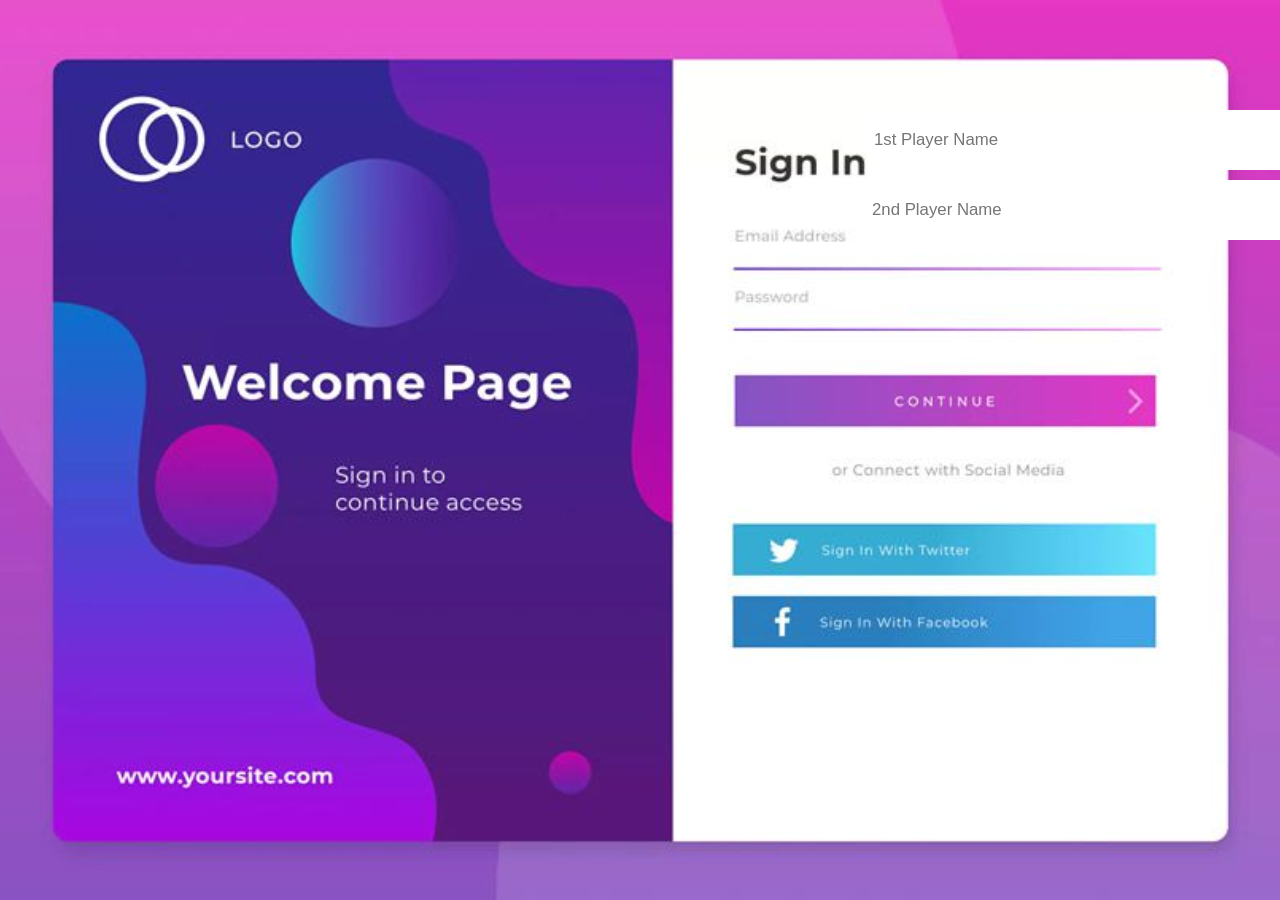
<file: index.html>
<html>
    <head>
        <title>Math quiz</title>
    
    <meta name="viewport" contaent="width=device-width, initial-scale=1">
    <link rel="stylesheet" href="https://maxcdn.bootstrapcdn.com/bootstrap/3.4.0/css/bootstrap.min.css">
    <script src="https://ajax.googleapis.com/ajax/libs/jquery/3.4.1/jquery.min.js"></script>
    <script src="https://maxcdn.bootstrapcdn.com/bootstrap/3.4.0/js/bootstrap.min.js"></script>
    
    <link rel="stylesheet" type="text/css" href="style.css">
    
    <script src="main.js"></script>
    </head>
    <body>
        <input id="user_name_1" placeholder="1st Player Name">
        <input id="user_name_2" placeholder="2nd Player Name">
        <button id="button_login" onclick="login()"></button>
        <button id="fake_twitter" onclick="twitter()"></button>
        <button id="fake_facebook" onclick="facebook()"></button>
    </body>
</html>
</file>
<file: style.css>
#user_name_1{
    background-color:white;
    margin-top: 110;
    margin-left: 870;
    width: 500px;
    height: 60px;
    font-size: larger;
    border-color: transparent;
    border-width: 0%;
}
#user_name_2{
    background-color:white;
    margin-top: 10;
    margin-left: 870;
    width: 500px;
    height: 60px;
    font-size: larger;
    border-color: transparent;
    border-width: 0ch;
}
#button_login{
    background-color:transparent;
    margin-top: 50;
    margin-left: 870;
    width: 490px;
    height: 60px;
    font-size: larger;
    border-color: transparent;
}
#fake_twitter{
    background-color:transparent;
    margin-top: 110;
    margin-left: 870;
    width: 490px;
    height: 60px;
    font-size: larger;
    border-color: transparent;
    
}

#fake_facebook{
    background-color:transparent;
    margin-top: 20;
    margin-left: 870;
    width: 490px;
    height: 60px;
    font-size: larger;
    border-color:transparent;
    
}
body{
    background-image:  url(template.jpg);
    background-position: center;
    background-size: cover;
}
</file>
